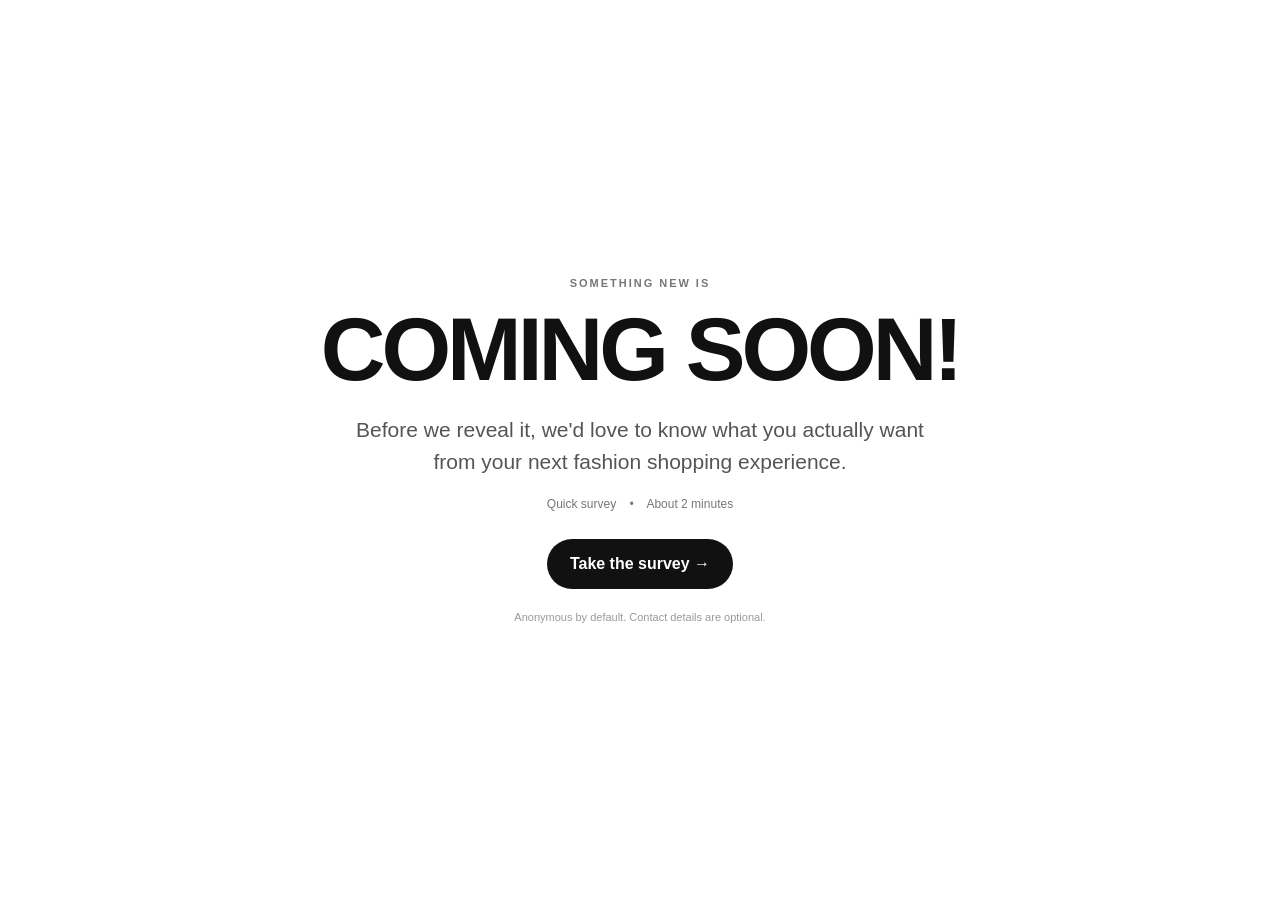
<file: index.html>
<!doctype html><html lang="en"><head><meta charset="utf-8"><meta name="viewport" content="width=device-width,initial-scale=1"><meta name="theme-color" content="#fff"><title>COMING SOON! — Fashion Survey</title><link rel="stylesheet" href="styles.css"></head><body><main id="app">
<section id="intro"><div class="intro-card"><p class="eyebrow">SOMETHING NEW IS</p><h1>COMING SOON!</h1><p class="lead">Before we reveal it, we'd love to know what you actually want from your next fashion shopping experience.</p><div class="meta">Quick survey <i>•</i> About 2 minutes</div><button id="startBtn" class="primary">Take the survey <b>→</b></button><p class="privacy">Anonymous by default. Contact details are optional.</p></div></section>
<section id="survey" hidden><header class="topbar"><button id="backBtn" class="back">←</button><div class="progress-wrap"><div><span id="screenNo">1</span> / <span id="screenTotal">5</span></div><div class="track"><div id="progress"></div></div></div><div class="mark">SURVEY</div></header><div id="screens">
<section class="survey-screen" data-step="1"><p class="eyebrow">01 · ABOUT YOU</p><h2>A little about you.</h2><p class="sub">Just the basics — this helps us understand who we're hearing from.</p>
<div class="q"><label>Which age group are you in?</label><div class="options" data-field="ageGroup"><button data-value="under_18">Under 18</button><button data-value="18_24">18–24</button><button data-value="25_34">25–34</button><button data-value="35_44">35–44</button><button data-value="45_54">45–54</button><button data-value="55_plus">55+</button></div></div>
<div class="q"><label>Which best describes you?</label><div class="options" data-field="occupation"><button data-value="student">Student</button><button data-value="working">Working professional</button><button data-value="business">Business / self-employed</button><button data-value="homemaker">Homemaker</button><button data-value="other">Other</button></div></div>
<div class="q"><label>Which city do you usually shop for fashion in?</label><div class="options" data-field="shoppingCity"><button data-value="mangalore">Mangalore</button><button data-value="bangalore">Bangalore</button><button data-value="other">Another city</button></div></div>
<div class="q"><label>Who do you usually shop for?</label><span class="hint">Select all that apply.</span><div class="options multi" data-field="shopFor"><button data-value="myself">Myself</button><button data-value="partner">Partner / spouse</button><button data-value="children">Children</button><button data-value="parents">Parents</button><button data-value="whole_family">Whole family</button><button data-value="other">Others</button></div></div></section>
<section class="survey-screen" data-step="2" hidden><p class="eyebrow">02 · HOW YOU SHOP</p><h2>How do you usually shop?</h2>
<div class="q"><label>How often do you buy clothes?</label><div class="options" data-field="shoppingFrequency"><button data-value="monthly">Monthly or more</button><button data-value="2_3_months">Every 2–3 months</button><button data-value="3_6_year">3–6 times a year</button><button data-value="1_2_year">1–2 times a year</button><button data-value="only_needed">Only when needed</button></div></div>
<div class="q"><label>Where do you usually shop?</label><span class="hint">Select all that apply.</span><div class="options multi" data-field="currentStores"><button data-value="zudio">Zudio</button><button data-value="max">Max</button><button data-value="trends">Trends</button><button data-value="westside">Westside</button><button data-value="hm">H&amp;M</button><button data-value="lifestyle">Lifestyle</button><button data-value="local">Local stores</button><button data-value="boutique">Boutiques</button><button data-value="social">Instagram / social media</button><button data-value="online">Myntra / Ajio / other online</button><button data-value="other">Other</button></div></div>
<div class="q"><label>How much do you usually spend on a clothing-shopping trip?</label><div class="options" data-field="tripSpend"><button data-value="under_500">Under ₹500</button><button data-value="500_999">₹500–999</button><button data-value="1000_1999">₹1,000–1,999</button><button data-value="2000_3999">₹2,000–3,999</button><button data-value="4000_6999">₹4,000–6,999</button><button data-value="7000_plus">₹7,000+</button></div></div>
<div class="q"><label>How do you prefer to shop?</label><div class="options" data-field="shoppingChannel"><button data-value="mostly_online">Mostly online</button><button data-value="mostly_store">Mostly in-store</button><button data-value="both">Both equally</button></div></div></section>
<section class="survey-screen" data-step="3" hidden><p class="eyebrow">03 · WHAT YOU WANT</p><h2>What would you love to see in a new fashion store?</h2><p class="sub">Select everything that matters to you.</p><div class="q"><div class="options multi" data-field="storeExpectations"><button data-value="better_prices">Better prices</button><button data-value="quality_value">Good quality at reasonable prices</button><button data-value="fresh_styles">Fresh / new styles</button><button data-value="more_variety">More variety</button><button data-value="better_sizes">Better size availability</button><button data-value="family">Fashion for the whole family</button><button data-value="unique">Unique products</button><button data-value="new_arrivals">New arrivals regularly</button><button data-value="easy_shopping">Easy shopping experience</button><button data-value="good_service">Helpful service</button><button data-value="easy_returns">Easy exchange / return</button><button data-value="offers">Good offers</button><button data-value="other">Something else</button></div></div></section>
<section class="survey-screen" data-step="4" hidden><p class="eyebrow">04 · WHAT YOU'D BUY</p><h2>What would you actually buy?</h2><p class="sub">Select any products you'd consider buying.</p><div id="products"></div></section>
<section class="survey-screen" data-step="5" hidden><p class="eyebrow">05 · YOUR BUDGET</p><h2>What price feels right?</h2><p class="sub">We'll only ask about products you selected.</p><div id="prices"></div><div class="q"><label>Anything else you'd love to see?</label><textarea data-field="finalMessage" placeholder="Optional — tell us anything that could make fashion shopping better."></textarea></div><div class="q optional"><span class="optional-tag">OPTIONAL</span><label>Want to hear when we launch?</label><input data-field="contact" placeholder="WhatsApp number or Instagram handle"></div></section>
<section id="thanks" hidden><div class="thanks-icon">✓</div><p class="eyebrow">THANK YOU</p><h2>Your opinion matters.</h2><p class="sub">Your answers will help shape what comes next.</p><div class="response-id"><span>Your response ID</span><strong id="responseId"></strong></div></section>
</div><footer id="footer"><div id="error"></div><button id="nextBtn" class="primary">Continue <b>→</b></button></footer></section></main><script src="genericSurvey.js" defer></script></body></html>
</file>
<file: styles.css>
*{box-sizing:border-box}html,body{margin:0;min-height:100%;background:#fff;color:#111;font-family:"DM Sans",Arial,sans-serif}body{min-height:100vh}button,input,textarea{font:inherit}button{color:inherit}[hidden]{display:none!important}
#app{min-height:100vh;background:#fff}.intro{min-height:100vh;display:grid;place-items:center;padding:24px;background:#fff}.intro-card{width:min(760px,100%);text-align:center;padding:44px 20px}.eyebrow{margin:0 0 16px;font-size:11px;letter-spacing:.18em;font-weight:700;color:#777}.intro h1{margin:0;font-family:Georgia,serif;font-size:clamp(58px,11vw,116px);line-height:.88;letter-spacing:-.045em}.lead{max-width:590px;margin:28px auto 0;font-size:clamp(17px,2.5vw,21px);line-height:1.5;color:#555}.meta{margin:24px 0 30px;font-size:12px;color:#777}.meta i{margin:0 10px}.primary{border:0;background:#111;color:#fff;border-radius:999px;padding:15px 23px;min-height:50px;cursor:pointer;font-weight:700}.privacy{margin:18px 0 0;font-size:11px;color:#999}
.topbar{position:sticky;top:0;z-index:5;display:grid;grid-template-columns:48px 1fr 70px;align-items:center;gap:10px;padding:14px max(16px,calc((100vw - 860px)/2));background:#fff;border-bottom:1px solid #eee}.back{border:0;background:none;font-size:24px;cursor:pointer}.progress-wrap{max-width:620px;width:100%;margin:auto;font-size:10px;letter-spacing:.12em;color:#777}.track{height:3px;background:#eee;border-radius:99px;margin-top:7px;overflow:hidden}#progress{height:100%;background:#111;border-radius:99px}.mark{text-align:right;font-size:10px;letter-spacing:.12em;color:#999}
#screens{width:min(860px,100%);margin:auto}.survey-screen,#thanks{padding:50px 24px 125px;background:#fff;min-height:calc(100vh - 70px)}h2{margin:0;font-family:Georgia,serif;font-size:clamp(34px,6vw,56px);line-height:1.05;letter-spacing:-.025em}.sub{margin:14px 0;color:#6f6f6f;line-height:1.55}.q{margin-top:34px}.q>label{display:block;font-size:15px;font-weight:600;margin-bottom:12px}.hint{display:block;font-size:11px;color:#999;margin:-5px 0 12px}.options,.product-grid,.price-grid{display:grid;grid-template-columns:repeat(2,minmax(0,1fr));gap:10px}.options button,.product-card,.price-grid button{border:1px solid #e7e7e7;background:#fff;border-radius:16px;padding:14px 15px;text-align:left;cursor:pointer}.options button.selected,.product-card.selected,.price-grid button.selected{background:#111;color:#fff;border-color:#111}.product-section{margin-top:30px}.product-section h3{font-size:13px;letter-spacing:.08em;text-transform:uppercase}.product-card{display:flex;gap:10px;align-items:center}.check{width:22px;height:22px;border:1px solid #ddd;border-radius:50%;display:grid;place-items:center;color:transparent}.product-card.selected .check{background:#fff;color:#111;border-color:#fff}.dynamic-card{border-top:1px solid #eee;padding:20px 0}.dynamic-title{font-weight:700;margin-bottom:11px}textarea,input{width:100%;border:1px solid #e7e7e7;border-radius:16px;padding:15px;background:#fff}textarea{min-height:110px;resize:vertical}input{min-height:50px}.optional-tag{font-size:9px;letter-spacing:.14em;color:#999;display:block;margin-bottom:7px}.empty-note{padding:18px;border:1px dashed #ddd;border-radius:16px;color:#777;margin-top:20px}
footer{position:fixed;bottom:0;left:0;right:0;z-index:6;background:#fff;padding:22px max(14px,calc((100vw - 860px)/2)) 14px;display:flex;justify-content:flex-end;align-items:end;gap:12px}#error{color:#b00020;font-size:12px}.submit-loading{display:inline-flex;align-items:center;gap:9px}.submit-spinner{width:15px;height:15px;border:2px solid #777;border-top-color:#fff;border-radius:50%;animation:spin .7s linear infinite}@keyframes spin{to{transform:rotate(360deg)}}#thanks{display:grid;place-content:center;text-align:center}.thanks-icon{width:58px;height:58px;border-radius:50%;background:#111;color:#fff;display:grid;place-items:center;margin:0 auto 20px;font-size:25px}.response-id{display:inline-flex;flex-direction:column;gap:5px;border:1px solid #e7e7e7;border-radius:14px;padding:12px 18px;font-size:10px;color:#888}.response-id strong{font-size:14px;color:#111}
@media(max-width:600px){.intro{padding:16px}.intro-card{padding:30px 8px}.topbar{grid-template-columns:40px 1fr 55px;padding:12px 14px}.survey-screen,#thanks{padding:38px 18px 125px}.options,.product-grid,.price-grid{grid-template-columns:1fr}footer{justify-content:stretch}footer .primary{width:100%}#error{position:absolute;bottom:76px;left:14px;right:14px;text-align:center}}

/* Landing screen: always center within the visible viewport */
.landing {
  min-height: 100svh;
  min-height: 100dvh;
  display: flex;
  align-items: center;
  justify-content: center;
  box-sizing: border-box;
  padding-top: max(24px, env(safe-area-inset-top));
  padding-bottom: max(24px, env(safe-area-inset-bottom));
}

.landing-inner {
  width: min(100%, 760px);
  margin-inline: auto;
  box-sizing: border-box;
}

@media (max-height: 600px) {
  .landing {
    align-items: flex-start;
    overflow-y: auto;
    padding-top: max(28px, env(safe-area-inset-top));
    padding-bottom: max(28px, env(safe-area-inset-bottom));
  }
}

/* Starting page — centered in the visible viewport */
#intro {
  min-height: 100vh;
  min-height: 100svh;
  min-height: 100dvh;
  display: grid;
  place-items: center;
  padding: max(24px, env(safe-area-inset-top))
           max(16px, env(safe-area-inset-right))
           max(24px, env(safe-area-inset-bottom))
           max(16px, env(safe-area-inset-left));
  background: #fff;
}

#intro .intro-card {
  width: min(760px, 100%);
  margin: 0 auto;
}

@media (max-height: 600px) {
  #intro {
    min-height: 100dvh;
    place-items: start center;
    overflow-y: auto;
  }
}

/* Landing headline: larger, single-line */
#intro h1 {
  font-size: clamp(3rem, 7vw, 6.5rem);
  line-height: 0.95;
  white-space: nowrap;
  letter-spacing: -0.045em;
}

@media (max-width: 600px) {
  #intro h1 {
    font-size: clamp(2.35rem, 13vw, 4.25rem);
    letter-spacing: -0.04em;
  }
}

/* Landing page — tighter vertical rhythm */
#intro .intro-card {
  display: flex;
  flex-direction: column;
  align-items: center;
}

#intro .eyebrow {
  margin-bottom: 18px;
}

#intro h1 {
  margin-top: 0;
  margin-bottom: 22px;
}

#intro .lead {
  margin-top: 0;
  margin-bottom: 20px;
}

#intro .meta {
  margin-top: 0;
  margin-bottom: 28px;
}

#intro .primary {
  margin-top: 0;
  margin-bottom: 22px;
}

#intro .privacy {
  margin-top: 0;
}

@media (max-width: 600px) {
  #intro .eyebrow {
    margin-bottom: 14px;
  }

  #intro h1 {
    margin-bottom: 18px;
  }

  #intro .lead {
    margin-bottom: 16px;
  }

  #intro .meta {
    margin-bottom: 22px;
  }

  #intro .primary {
    margin-bottom: 18px;
  }
}

/* Plain white background across every screen */
html, body, #app, #intro, #screens, .survey-screen, #thanks, .topbar, footer {
  background: #fff !important;
}
</file>
